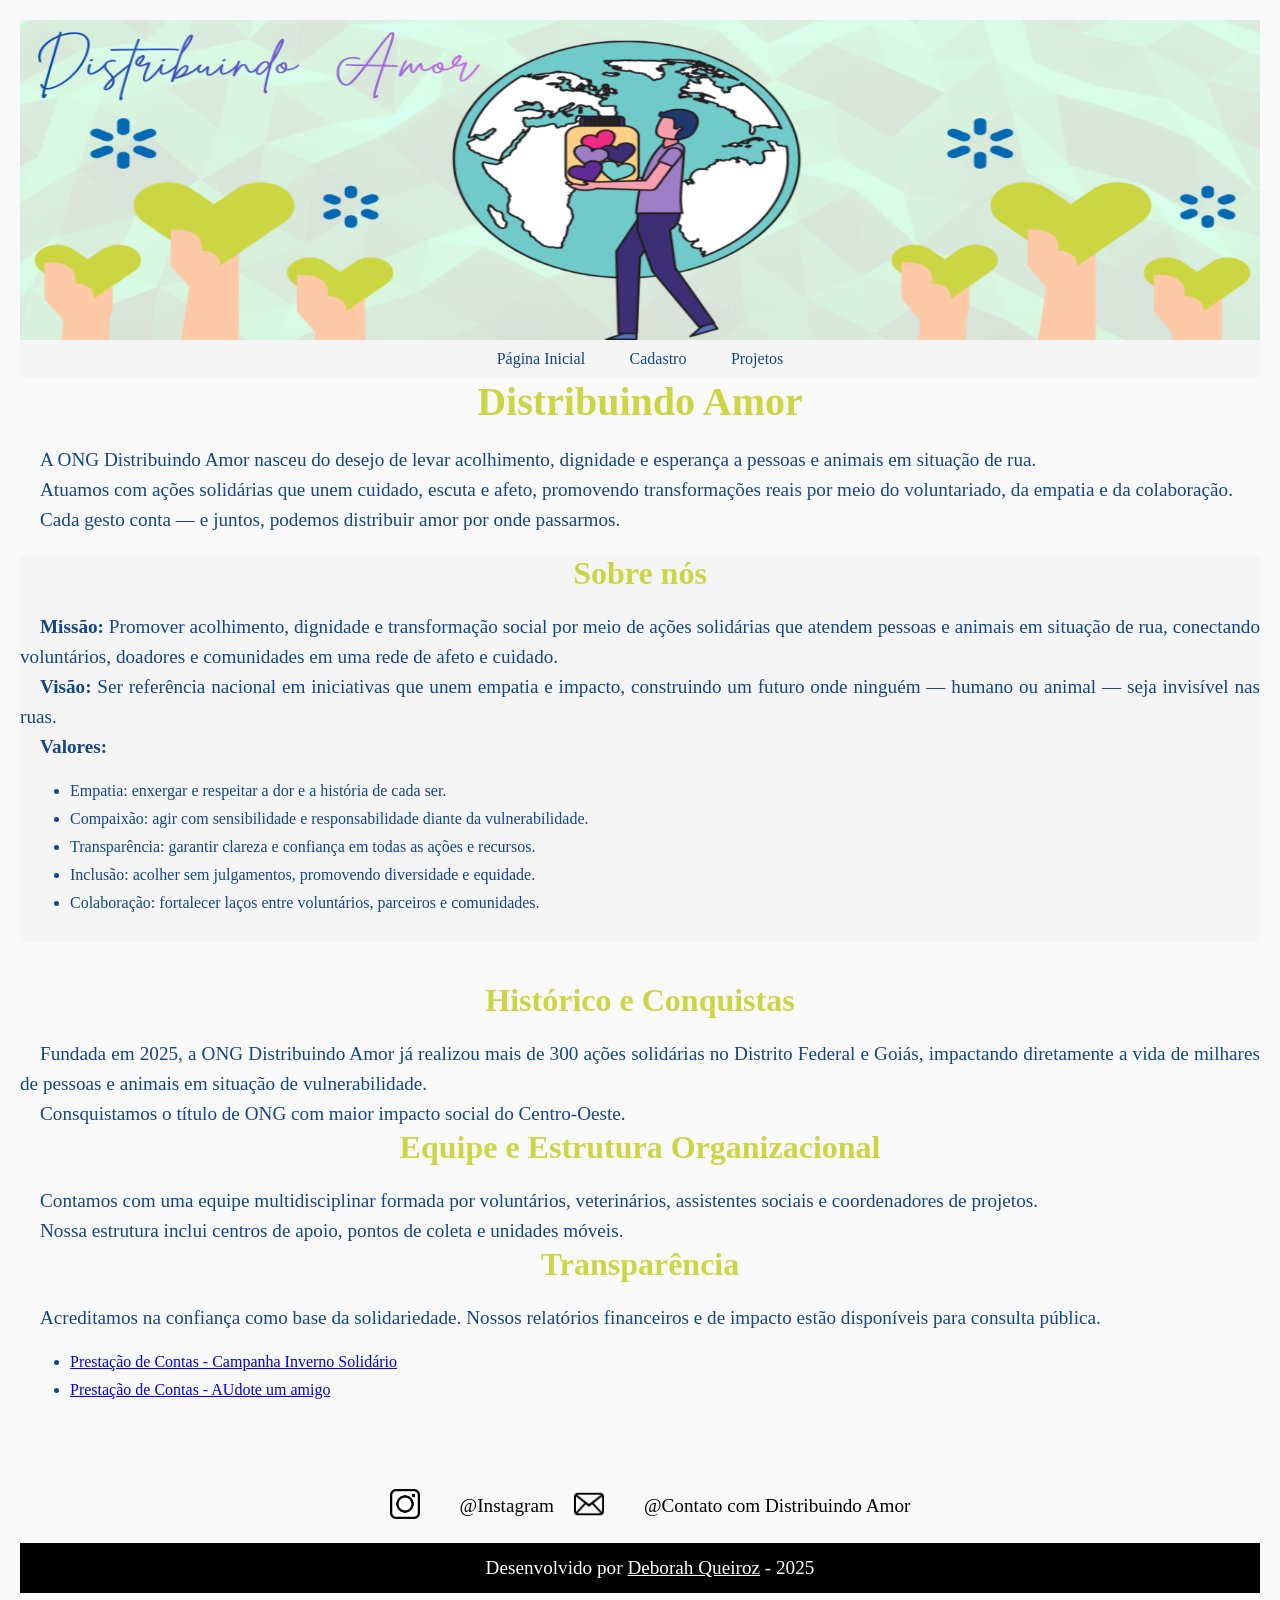
<file: index.html>
<!DOCTYPE html>
<html lang="pt-BR">
<head>
    <meta charset="UTF-8">
    <meta name="viewport" content="width=device-width, initial-scale=1.0">
    <title>ONG Distribuindo Amor - Bem Vindo(a)</title>
        <meta name="author" content="Deborah Queiroz">
        <meta name="Keywords" content="ONG, pessoas, ação social">
        <meta name="description" content="ONG">
        <link rel="stylesheet" type="text/css" href="css/style.css">
      </head>

<body>
    <header>
        <img src="img/DistribuindoAmor.png" alt="Desenho com mãos segurando corações. O planeta Terra ao fundo com a imagem de um desenho de pessoa segurando um pote com corações dentro. ">
    </header>   
    
            <nav>  	
		    <a class="a-menu" href="#"> Página Inicial </a>
		    <a class="a-menu" href="Cadastro.html"><span id="txt-Cadastro"> Cadastro </span></a>
            <a class="a-menu" href="Projetos.html"><span id="txt-Projetos"> Projetos </span></a>
		    </nav>

            <article>
	           <h1>Distribuindo Amor</h1>
		     <p>A ONG Distribuindo Amor nasceu do desejo de levar acolhimento, dignidade e esperança a pessoas e animais em situação de rua. </p>
             <p>Atuamos com ações solidárias que unem cuidado, escuta e afeto, promovendo transformações reais por meio do voluntariado, da empatia e da colaboração. </p>
             <p>Cada gesto conta — e juntos, podemos distribuir amor por onde passarmos. </p>
            </article>     

             <section id="pag-SobreNos">   
       		<h2>Sobre nós</h2>
            <p><strong>Missão:</strong> Promover acolhimento, dignidade e transformação social por meio de ações solidárias que atendem pessoas e animais em situação de rua, conectando voluntários, doadores e comunidades em uma rede de afeto e cuidado. </p> 
            <p><strong>Visão:</strong> Ser referência nacional em iniciativas que unem empatia e impacto, construindo um futuro onde ninguém — humano ou animal — seja invisível nas ruas. </p>
            <p><strong>Valores:</strong> </p>
            <ul>
            <li>Empatia: enxergar e respeitar a dor e a história de cada ser.</li>
            <li>Compaixão: agir com sensibilidade e responsabilidade diante da vulnerabilidade.</li>
            <li>Transparência: garantir clareza e confiança em todas as ações e recursos.</li>
            <li>Inclusão: acolher sem julgamentos, promovendo diversidade e equidade.</li>
            <li>Colaboração: fortalecer laços entre voluntários, parceiros e comunidades.</li>
            </ul>
      	</section>

        <section id="pag-Historico">
      <h2>Histórico e Conquistas</h2>
      <p>Fundada em 2025, a ONG Distribuindo Amor já realizou mais de 300 ações solidárias no Distrito Federal e Goiás, impactando diretamente a vida de milhares de pessoas e animais em situação de vulnerabilidade.</p>
      <p>Consquistamos o título de ONG com maior impacto social do Centro-Oeste.</p> 
      
      <h2>Equipe e Estrutura Organizacional</h2>
      <p>Contamos com uma equipe multidisciplinar formada por voluntários, veterinários, assistentes sociais e coordenadores de projetos.</p>
      <p>Nossa estrutura inclui centros de apoio, pontos de coleta e unidades móveis.</p>
      
      <h2>Transparência</h2>
      <p>Acreditamos na confiança como base da solidariedade. Nossos relatórios financeiros e de impacto estão disponíveis para consulta pública.</p>
      <ul>
      <li><a href="#">Prestação de Contas - Campanha Inverno Solidário</a></li>
      <li><a href="#">Prestação de Contas - AUdote um amigo</a></li>
      </ul>
        </section>

   <div class="container-icones">  
        <a href="http://instagram.com" target="_blank">
        <img class="img-icones" src="img/instagram.png" alt="símbolo do Instagram">
        </a>
       	<p>@Instagram</p>
       	<a href="http://google.com" target="_blank">
        <img class="img-icones" src="img/email.png" alt="símbolo do email">
        </a>
       	<p>@Contato com Distribuindo Amor</p>
    </div>

 <footer>
    <p>Desenvolvido por <a href="http://google.com" target="_blank">Deborah Queiroz</a> - 2025</p>
 </footer>

<script src="js/spa.js" defer></script>
<script src="js/templates.js" defer></script>
<script src="js/form-validation.js" defer></script>

</body>
</html>
</file>
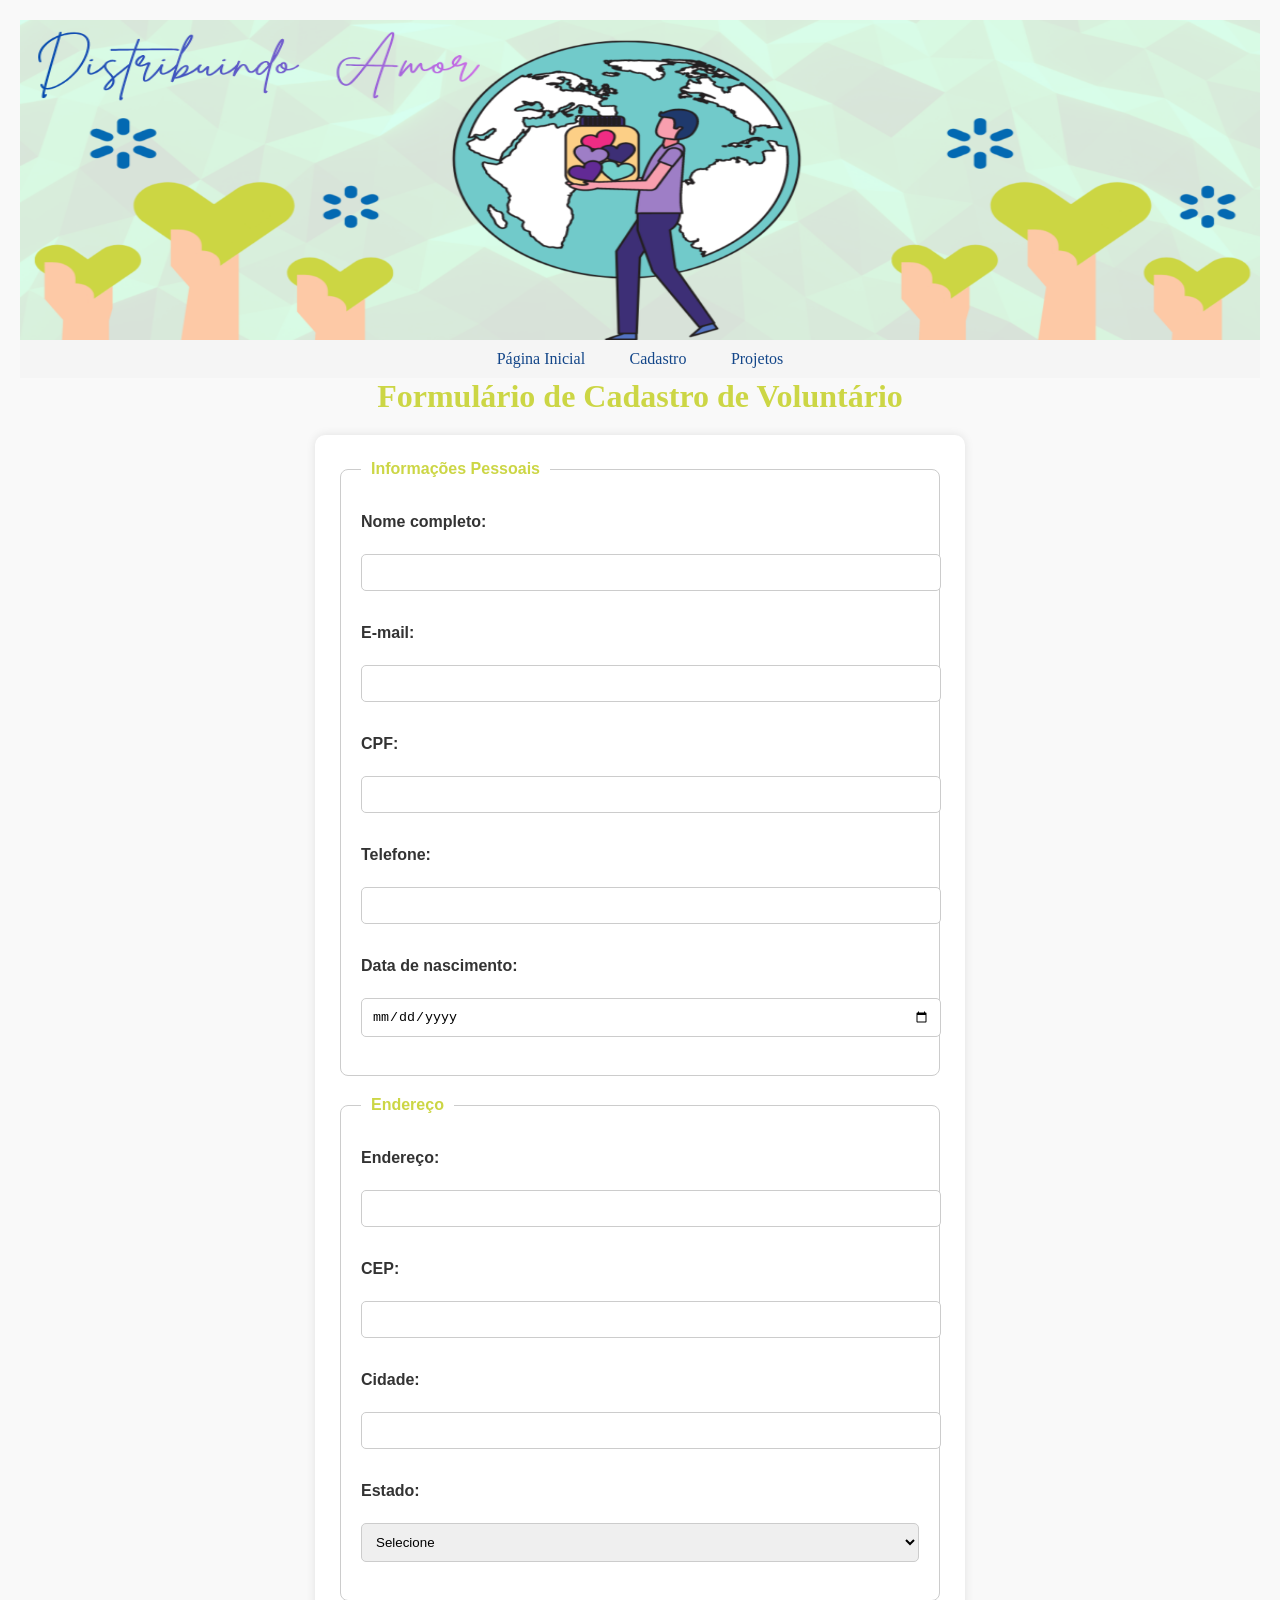
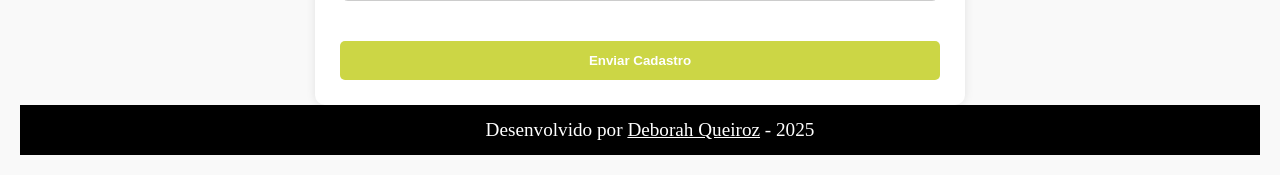
<file: Cadastro.html>
<!DOCTYPE html>
<html lang="pt-BR">
<head>
    <meta charset="UTF-8">
    <meta name="viewport" content="width=device-width, initial-scale=1.0">
    <title>ONG Distribuindo Amor - Cadastro</title>
        <meta name="author" content="Deborah Queiroz">
        <meta name="Keywords" content="ONG, pessoas, ação social">
        <meta name="description" content="ONG">
        <link rel="stylesheet" type="text/css" href="css/style.css">
      </head>

<body>
    <header>
        <img src="img/DistribuindoAmor.png" alt="Desenho com mãos segurando corações. O planeta Terra ao fundo com a imagem de um desenho de pessoa segurando um pote com corações dentro.">
    </header>   

            <nav>  	
		    <a class="a-menu" href="index.html"> Página Inicial </a>
		    <a class="a-menu" href="Cadastro.html"><span id="txt-Cadastro"> Cadastro </span></a>
            <a class="a-menu" href="Projetos.html"><span id="txt-Projetos"> Projetos </span></a>
		    </nav>
   
  <main>
    <section id="pag-Cadastro">
    <h2>Formulário de Cadastro de Voluntário</h2>
    <form action="#" method="post">
      <fieldset>
        <legend>Informações Pessoais</legend>

        <label for="nome">Nome completo:</label><br>
        <input type="text" id="nome" name="nome" required><br><br>

        <label for="email">E-mail:</label><br>
        <input type="email" id="email" name="email" required><br><br>

        <label for="cpf">CPF:</label><br>
        <input type="text" id="cpf" name="cpf" maxlength="14" required><br><br>

        <label for="telefone">Telefone:</label><br>
        <input type="tel" id="telefone" name="telefone" maxlength="15" required><br><br>

        <label for="nascimento">Data de nascimento:</label><br>
        <input type="date" id="nascimento" name="nascimento" required><br><br>
      </fieldset>

      <fieldset>
        <legend>Endereço</legend>

        <label for="endereco">Endereço:</label><br>
        <input type="text" id="endereco" name="endereco" required><br><br>

        <label for="cep">CEP:</label><br>
        <input type="text" id="cep" name="cep" maxlength="9" required><br><br>

        <label for="cidade">Cidade:</label><br>
        <input type="text" id="cidade" name="cidade" required><br><br>

        <label for="estado">Estado:</label><br>
        <select id="estado" name="estado" required>
          <option value="">Selecione</option>
          <option value="AC">Acre</option>
          <option value="AL">Alagoas</option>
          <option value="AP">Amapá</option>
          <option value="AM">Amazonas</option>
          <option value="BA">Bahia</option>
          <option value="CE">Ceará</option>
          <option value="DF">Distrito Federal</option>
          <option value="ES">Espírito Santo</option>
          <option value="GO">Goiás</option>
          <option value="MA">Maranhão</option>
          <option value="MT">Mato Grosso</option>
          <option value="MS">Mato Grosso do Sul</option>
          <option value="MG">Minas Gerais</option>
          <option value="PA">Pará</option>
          <option value="PB">Paraíba</option>
          <option value="PR">Paraná</option>
          <option value="PE">Pernambuco</option>
          <option value="PI">Piauí</option>
          <option value="RJ">Rio de Janeiro</option>
          <option value="RN">Rio Grande do Norte</option>
          <option value="RS">Rio Grande do Sul</option>
          <option value="RO">Rondônia</option>
          <option value="RR">Roraima</option>
          <option value="SC">Santa Catarina</option>
          <option value="SP">São Paulo</option>
          <option value="SE">Sergipe</option>
          <option value="TO">Tocantins</option>
        </select><br><br>
      </fieldset>

      <input type="submit" value="Enviar Cadastro">
    </form>
    </section>
    </main>

 <footer>
    <p>Desenvolvido por <a href="http://google.com" target="_blank">Deborah Queiroz</a> - 2025</p>
 </footer>

 <script>
  document.getElementById('cpf').addEventListener('input', function (e) {
    let value = e.target.value.replace(/\D/g, '');
    if (value.length > 11) value = value.slice(0, 11);
    value = value.replace(/(\d{3})(\d)/, '$1.$2');
    value = value.replace(/(\d{3})(\d)/, '$1.$2');
    value = value.replace(/(\d{3})(\d{1,2})$/, '$1-$2');
    e.target.value = value;
  });

  document.getElementById('telefone').addEventListener('input', function (e) {
    let value = e.target.value.replace(/\D/g, '');
    if (value.length > 11) value = value.slice(0, 11);
    value = value.replace(/^(\d{2})(\d)/g, '($1) $2');
    value = value.replace(/(\d{5})(\d)/, '$1-$2');
    e.target.value = value;
  });

  document.getElementById('cep').addEventListener('input', function (e) {
    let value = e.target.value.replace(/\D/g, '');
    if (value.length > 8) value = value.slice(0, 8);
    value = value.replace(/(\d{5})(\d)/, '$1-$2');
    e.target.value = value;
  });
</script>

<script src="js/spa.js" defer></script>
<script src="js/templates.js" defer></script>
<script src="js/form-validation.js" defer></script>
</body>
</html>
</file>
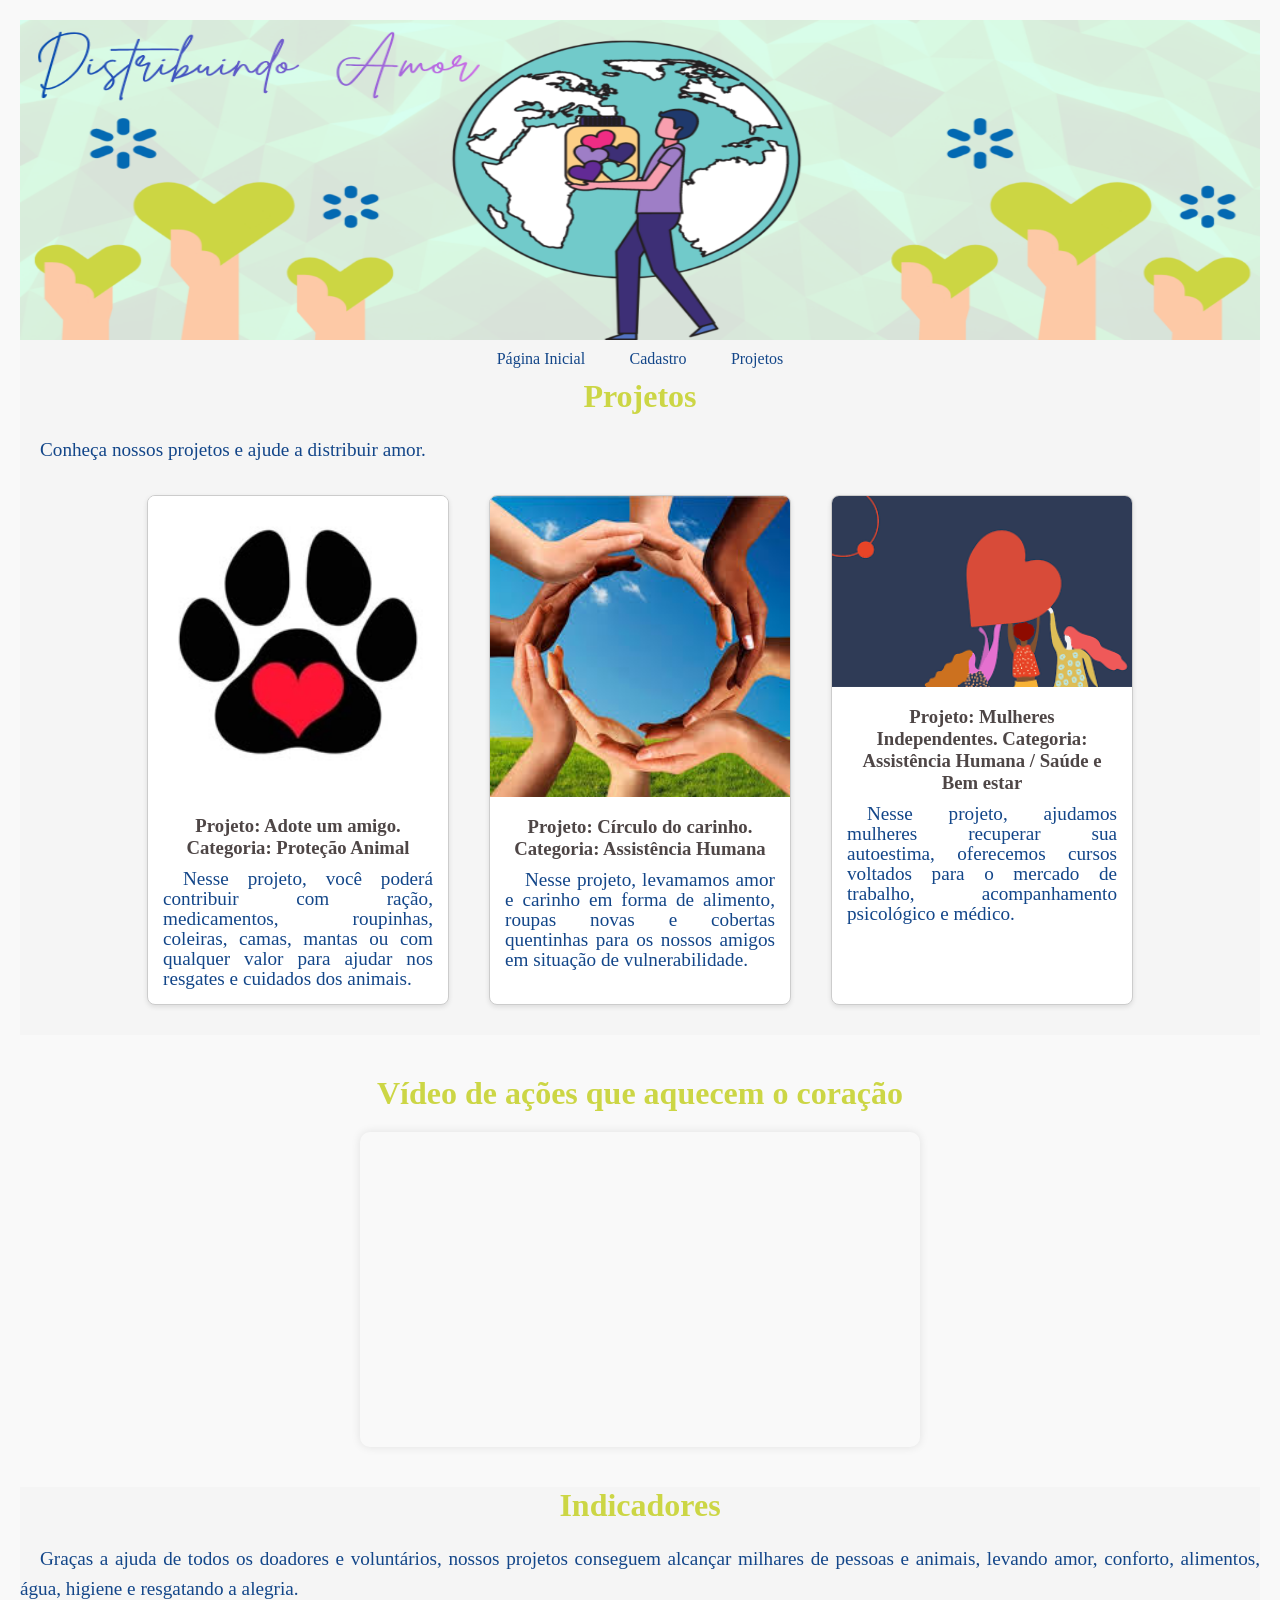
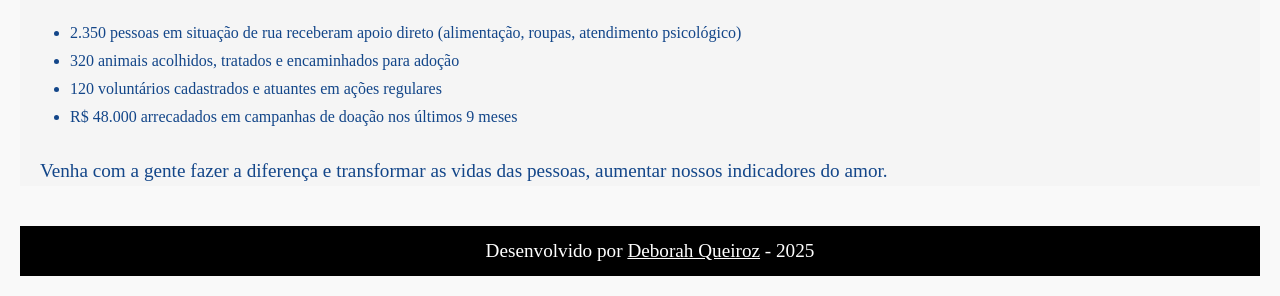
<file: Projetos.html>
<!DOCTYPE html>
<html lang="pt-BR">
<head>
    <meta charset="UTF-8">
    <meta name="viewport" content="width=device-width, initial-scale=1.0">
    <title>ONG Distribuindo Amor - Projetos</title>
        <meta name="author" content="Deborah Queiroz">
        <meta name="Keywords" content="ONG, pessoas, ação social">
        <meta name="description" content="ONG">
        <link rel="stylesheet" type="text/css" href="css/style.css">
      </head>

<body>
    <header>
        <img src="img/DistribuindoAmor.png" alt="Desenho com mãos segurando corações. O planeta Terra ao fundo com a imagem de um desenho de pessoa segurando um pote com corações dentro. ">
    </header>   
    
            <nav>  	
		    <a class="a-menu" href="index.html"> Página Inicial </a>
		    <a class="a-menu" href="Cadastro.html"><span id="txt-Cadastro"> Cadastro </span></a>
            <a class="a-menu" href="Projetos.html"><span id="txt-Projetos"> Projetos </span></a>
		    </nav>
        

            <section id="pag-Projetos">
       		<h2>Projetos</h2>
       
       		<p>Conheça nossos projetos e ajude a distribuir amor.</p>
                  <div id="projetos-container" class="grid"></div>
           </section>

    <section id="galeria">
    <h2>Vídeo de ações que aquecem o coração</h2>
<iframe width="560" height="315" src="https://www.youtube.com/embed/85PamkuvzxA" 
title="YouTube video player" 
style="border: none;"
allow="accelerometer; autoplay; clipboard-write; encrypted-media; gyroscope; picture-in-picture; web-share" 
referrerpolicy="strict-origin-when-cross-origin" allowfullscreen>
</iframe>
    </section>

    <section id="pag-Indicadores">   
       		<h2>Indicadores</h2>
            <p>Graças a ajuda de todos os doadores e voluntários, nossos projetos conseguem alcançar milhares de pessoas e animais, levando amor, conforto, alimentos, água, higiene e resgatando a alegria.</p>
            <ul>
                <li>2.350 pessoas em situação de rua receberam apoio direto (alimentação, roupas, atendimento psicológico)</li>
                <li>320 animais acolhidos, tratados e encaminhados para adoção</li>
                <li>120 voluntários cadastrados e atuantes em ações regulares</li>
                <li>R$ 48.000 arrecadados em campanhas de doação nos últimos 9 meses</li>
            </ul>
            <p>Venha com a gente fazer a diferença e transformar as vidas das pessoas, aumentar nossos indicadores do amor.</p>
      	</section>

 <footer>
    <p>Desenvolvido por <a href="http://google.com" target="_blank">Deborah Queiroz</a> - 2025</p>
 </footer>

<script src="js/spa.js" defer></script>
<script src="js/templates.js" defer></script>
<script src="js/form-validation.js" defer></script>
</body>
</html>
</file>
<file: css/style.css>
*{
  margin: 0;
  padding: 0; 
}

@import url('variables.css');
@import url('layout.css');
@import url('components.css');
@import url('navigation.css');


body{
     background-color: rgb(255,255,255);
}

header, img{
       width: 100%;
	   height: 320px;
}

nav{
    background-color: #F5F5F5;
    text-align: center;
    padding: 10px;
}

.a-menu{
       display: inline-block;
       margin: 0 20px;
	   font-family: itim; 
       color: #134689; 
       text-decoration: none;
       text-align: center;
}


h1{
   font-family: itim;
   font-size: 2.5rem;
   color: #ccd645;
   text-align: center; 
   margin-bottom: 20px
}

p{
  font-family: itim;
  font-size: 1.2rem;
  color: #134689;
  text-align: justify;
  text-indent: 20px;
  line-height: 30px;
}

#pag-SobreNos{
	            margin-top: 20px;
	            background-color: #F5F5F5;
} 

h2{
   font-family: itim;
   font-size: 2rem;
   color: #ccd645;
   text-align: left; 
   margin-bottom: 20px
}

ul{
	list-style: disc;
	padding: 20px 50px;
}

li{
	font-family: itim; 
	color: #134689;
	margin-bottom: 10px;
}

#pag-Historico{
	            margin-top: 20px;
} 

section {
  margin-bottom: 40px;
}

.container-icones{
	             margin-top: 30px;
	             display: flex;
	             justify-content: center;
	             align-items: center;
	              
}

.container-icones p{
	              color: #000;
}

.img-icones{
	       width: 30px;
	       height: 30px; 
	       padding: 20px;
}

#pag-Passeios{
	          background-color: #F5F5F5;
}

#container{
	      display: flex;
          flex-wrap: wrap;
	      margin-top: 15px;
	      margin-bottom: 20px;
}

.card{
	  background-color: #FFF;
	  margin: 10px;
	  width: 25%;
	  border-radius: 10px;
	  box-shadow: 0 4px 8px #777;
	  transition: 0.5s; 
}

.card:hover{
	       box-shadow: 0px 8px 16px #CCC;
}

.card-conteudo{
	          padding: 10px;
}

.card-conteudo p{
	            font-size: 1.2rem;
	            line-height: 20px; 
}

h3{
	font-family: itim;
	color: #4E4646;
	text-align: center;
	margin-bottom: 10px;
}


footer{
	  background-color: #000;
	  padding: 10px;
}

footer p{
	   text-align: center;
	   color: #FFF;
}

footer a{
	   color: #FFF;
}

footer a:hover{
        color: #c93c91;
}

#pag-Historico{
	            margin-top: 20px;
}

#pag-Projetos{
	          background-color: #F5F5F5;
}

#container{
	      display: flex;
	      margin-top: 15px;
	      margin-bottom: 20px;
}

.card{
	  background-color: #FFF;
	  margin: 10px;
	  width: 40%;
	  border-radius: 10px;
	  box-shadow: 0 4px 8px #777;
	  transition: 0.5s; 
}

.card:hover{
	       box-shadow: 0px 8px 16px #CCC;
}

.card-conteudo{
	          padding: 10px;
}

.card-conteudo p{
	            font-size: 1.2rem;
	            line-height: 20px; 
}

h3{
	font-family: itim;
	color: #4E4646;
	text-align: center;
	margin-bottom: 10px;
}

iframe {
  display: block;
  margin: 20px auto;
  max-width: 100%;
  aspect-ratio: 16 / 9;
  border: none;
  border-radius: 10px;
  box-shadow: 0 0 10px rgba(0,0,0,0.1);
}

#pag-Indicadores{
	            margin-top: 20px;
	            background-color: #F5F5F5;
} 

#pag-Cadastro
{
  margin: 0;
  padding: 0;
  box-sizing: border-box;
}

body {
  font-family: Arial, sans-serif;
  background-color: #f9f9f9;
  padding: 20px;
  color: #333;
}

h1, h2 {
  text-align: center;
  margin-bottom: 20px;
  color: #ccd645;
}

form {
  max-width: 600px;
  margin: 0 auto;
  background-color: #fff;
  padding: 25px;
  border-radius: 10px;
  box-shadow: 0 0 10px rgba(0,0,0,0.1);
}

fieldset {
  border: 1px solid #ccc;
  border-radius: 8px;
  padding: 20px;
  margin-bottom: 20px;
}

legend {
  font-weight: bold;
  color: #ccd645;
  padding: 0 10px;
}

label {
  display: block;
  margin-top: 15px;
  font-weight: bold;
}

input, select {
  width: 100%;
  padding: 10px;
  margin-top: 5px;
  border: 1px solid #ccc;
  border-radius: 5px;
}

input[type="submit"] {
  background-color: #ccd645;
  color: white;
  font-weight: bold;
  border: none;
  padding: 12px;
  border-radius: 5px;
  cursor: pointer;
  margin-top: 20px;
  transition: background-color 0.3s ease;
}

input[type="submit"]:hover {
  background-color: #ccd645;
}

nav {
  position: relative;
}

.menu-hamburguer {
  display: none;
  flex-direction: column;
  cursor: pointer;
}

.menu-hamburguer span {
  height: 4px;
  width: 25px;
  background: white;
  margin: 4px 0;
}

@media (max-width: 768px) {
  .a-menu {
    display: none;
  }

  .menu-hamburguer {
    display: flex;
  }

  .menu-mobile {
    display: none;
    flex-direction: column;
    background-color: var(--cor-primaria);
    position: absolute;
    top: 100%;
    left: 0;
    width: 100%;
  }

  .menu-mobile a {
    padding: var(--espaco-2);
    color: white;
    text-decoration: none;
  }

  .menu-mobile.active {
    display: flex;
  }
}

#projetos-container {
  display: flex;
  flex-wrap: wrap;
  gap: 20px; 
  justify-content: center; 
  padding: 20px;
}

.card {
  width: 300px;
  border: 1px solid #ccc;
  border-radius: 8px;
  overflow: hidden;
  box-shadow: 0 2px 5px rgba(0,0,0,0.1);
  background-color: #fff;
}

.card img {
  width: 100%;
  height: auto;
}

.card-conteudo {
  padding: 15px;
}
</file>
